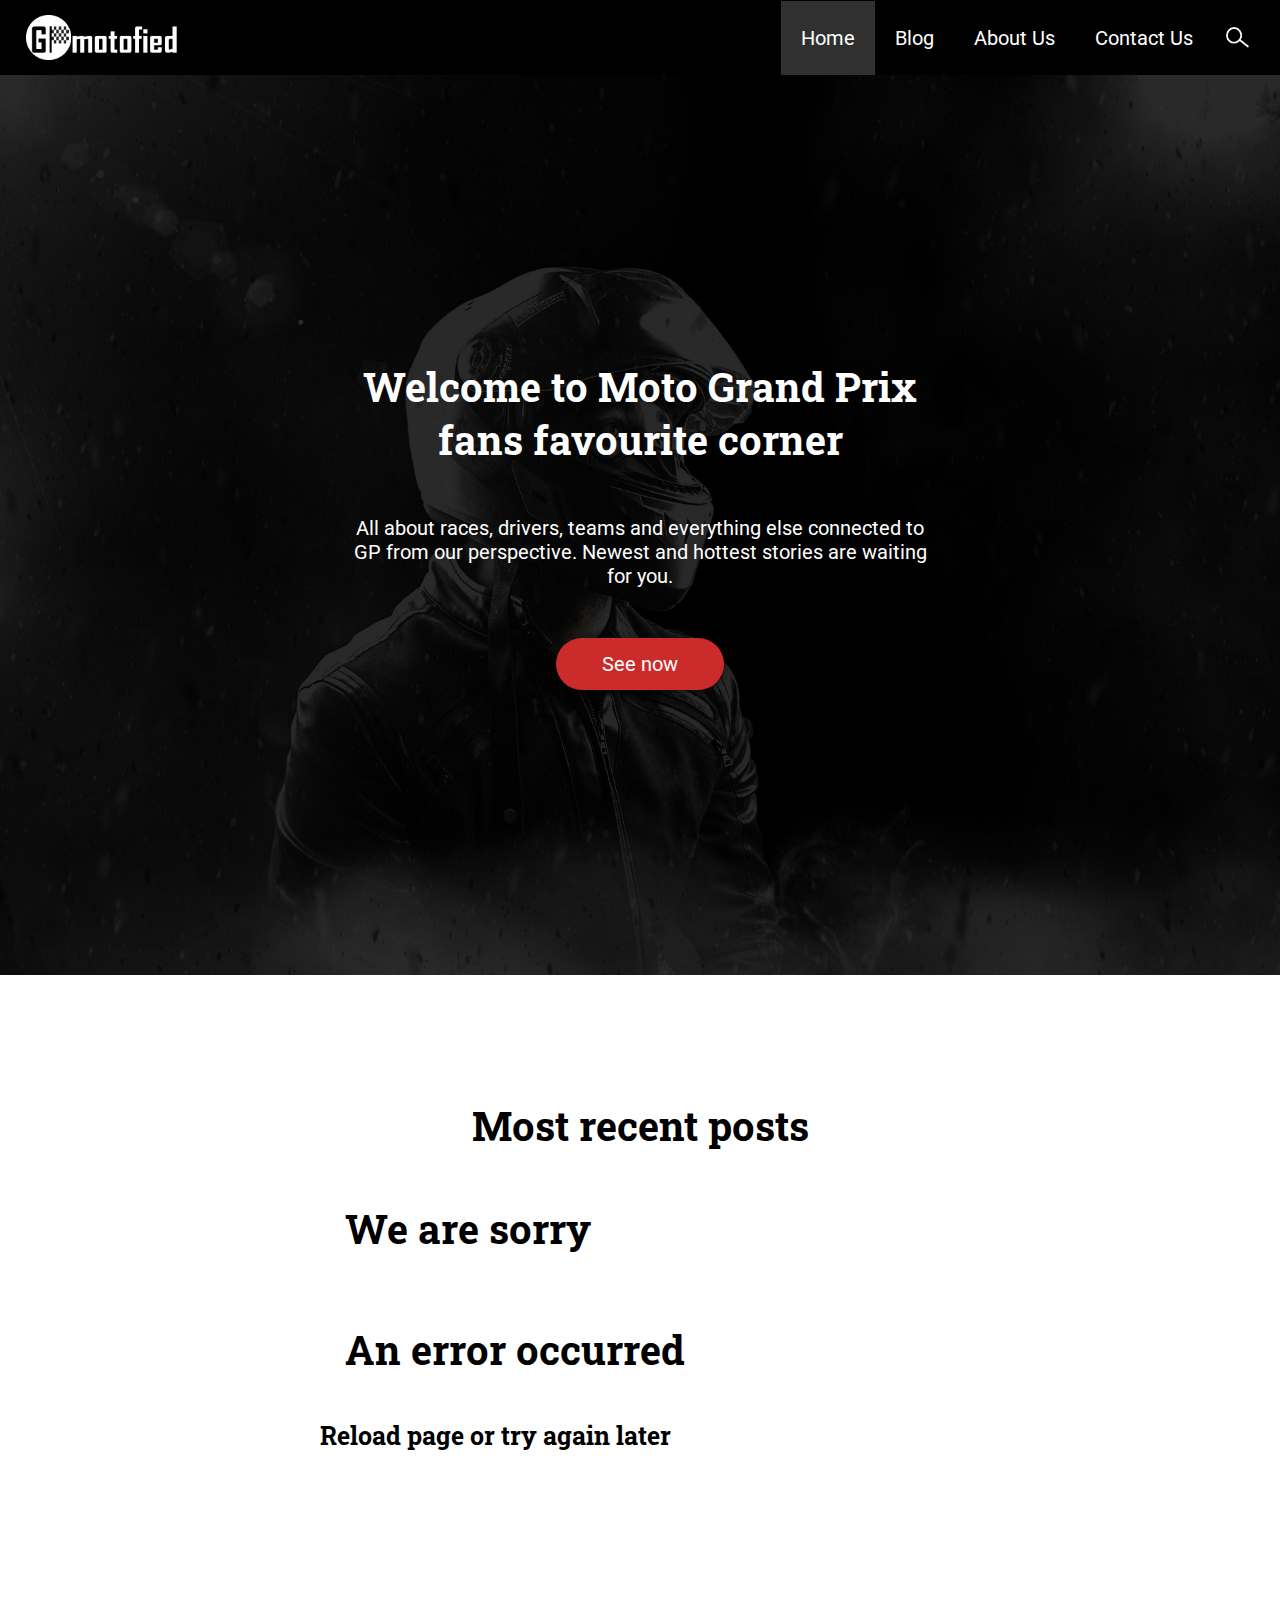
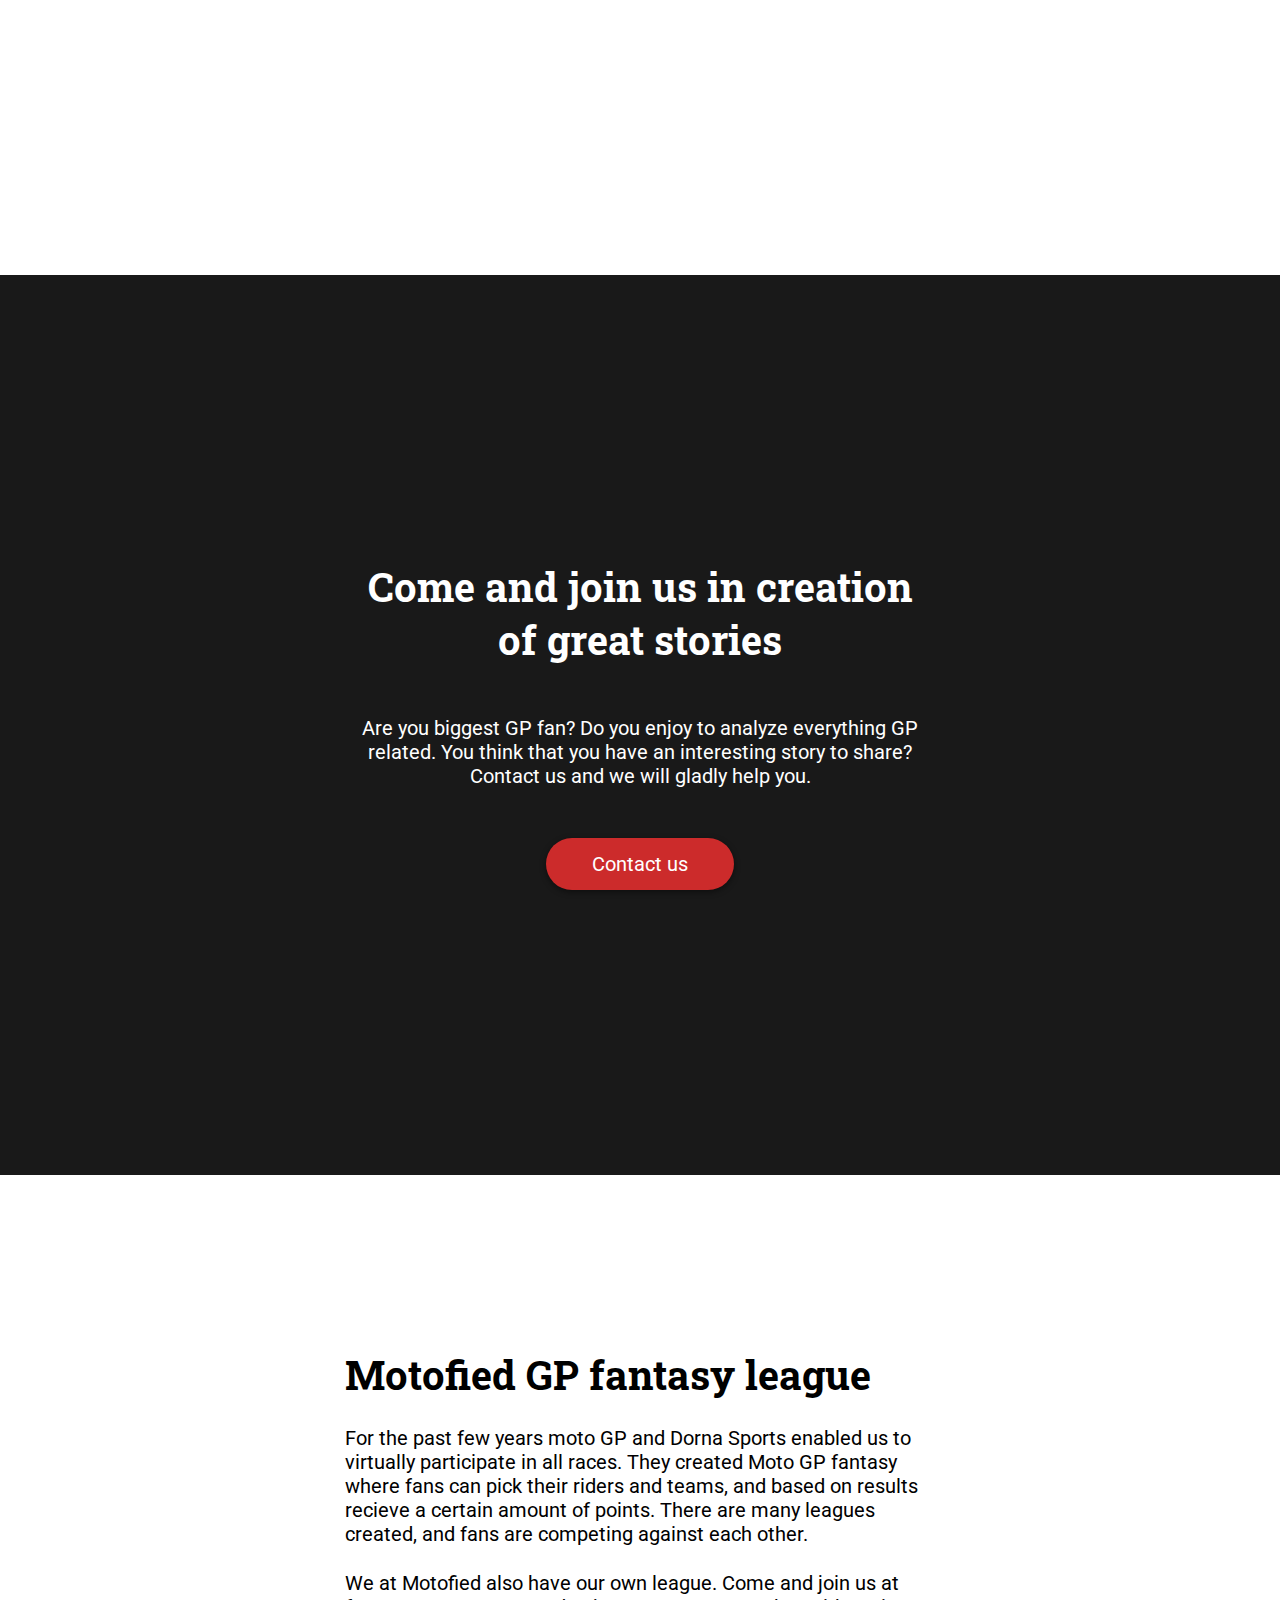
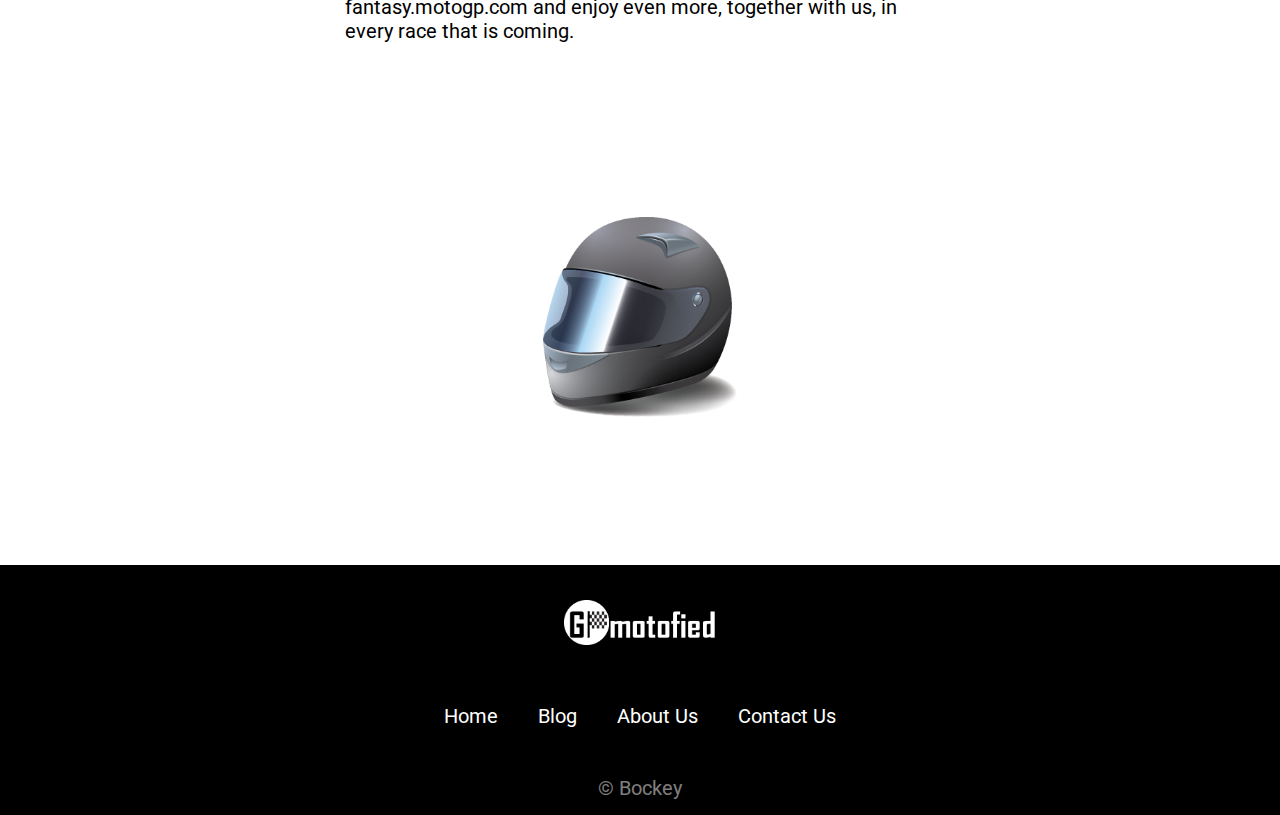
<file: index.html>
<html lang="en">
<head>
    <meta charset="UTF-8">
    <meta http-equiv="X-UA-Compatible" content="IE=edge">
    <meta name="description" content="Home page of GP Motofied. GP through fans eyes.">
    <meta name="viewport" content="width=device-width, initial-scale=1.0">
    <title>GP Motofied | Home Page</title>
    <link rel="icon" href="/images/tab-icon.png">
    <link rel="stylesheet" href="css/styles.css">
    <link rel="stylesheet" href="css/index.css">
    <link rel="stylesheet" href="css/blog-preview-cards.css">
    <!-- font import -->
    <link rel="preconnect" href="https://fonts.gstatic.com">
    <link href="https://fonts.googleapis.com/css2?family=Roboto&family=Roboto+Slab:wght@400;700&display=swap" rel="stylesheet">
</head>
<body>
    <header>
        <div class="logo"><a href="/index.html"><img src="/images/logo-gp.png" alt="logo"></a></div>
        <div class="header-content">
            <nav>
                <ul>
                    <li><a class="current" href="/index.html">Home</a></li>
                    <li><a href="/blog-list.html">Blog</a></li>
                    <li><a href="/about-us.html">About Us</a></li>
                    <li><a href="/contact-us.html">Contact Us</a></li>
                </ul>
            </nav>
            <div class="search-box">
                <input class="search-input visibility" type="text">
                <button class="search-button-active visibility"><img class="search-button-active-icon" src="/images/close icon.png" alt="close icon"></button>
                <button class="search-button"><img class="search-button-icon ios-strech-fix" src="/images/search-icon.png" alt="search icon"></button>
            </div>
            <div class="menu"><img class="menu-button" src="/images/menu-icon.png" alt="menu icon"><p>Menu</p></div>
            <img src="/images/close icon.png" class="close-menu visibility" alt="x close icon">
        </div>
    </header>
    <main>
        <!-- This is main content of the page -->
        <div class="search-results-container"></div>
        <div class="first-section-background"></div>
        <div class="content-container">
            <section class="landing-section">
                <h1>Welcome to Moto Grand Prix fans favourite corner</h1>
                <p class="big-paragraph">
                   All about races, drivers, teams and 
                   everything else connected to GP from our 
                   perspective. Newest and hottest stories are
                   waiting for you.
                </p>
                <a class="oval-button" href="blog-list.html">See now</a>
            </section>
            <!-- Here comes imported content from WordPress in slides 1-3 -->
            <div class="imported-content">
                <h2>Most recent posts</h2>
                <div class="carousel">
                    <div class="carousel-content">
                        <input class="carousel-open" type="radio" id="carousel-1" name="carousel" aria-hidden="true" hidden="" checked="checked">
                        <div class="carousel-slide slide1">
                            <div class="loader"></div>
                        </div>
                        <input class="carousel-open" type="radio" id="carousel-2" name="carousel" aria-hidden="true" hidden="">
                        <div class="carousel-slide slide2">
                            <div class="loader"></div>
                        </div>
                        <input class="carousel-open" type="radio" id="carousel-3" name="carousel" aria-hidden="true" hidden="">
                        <div class="carousel-slide slide3">
                            <div class="loader"></div>
                        </div>
                        <label for="carousel-3" class="carousel-control prev control-1"><img class="carousel-button-left" src="/images/arrow.png" alt="previous button"></label>
                        <label for="carousel-2" class="carousel-control next control-1"><img class="carousel-button-right" src="/images/arrow.png" alt="next button"></label>
                        <label for="carousel-1" class="carousel-control prev control-2"><img class="carousel-button-left" src="/images/arrow.png" alt="previous button"></label>
                        <label for="carousel-3" class="carousel-control next control-2"><img class="carousel-button-right" src="/images/arrow.png" alt="next button"></label>
                        <label for="carousel-2" class="carousel-control prev control-3"><img class="carousel-button-left" src="/images/arrow.png" alt="previous button"></label>
                        <label for="carousel-1" class="carousel-control next control-3"><img class="carousel-button-right" src="/images/arrow.png" alt="next button"></label>
                        <ul class="carousel-number-indicators">
                            <li>1 / 3</li>
                            <li>2 / 3</li>
                            <li>3 / 3</li>
                        </ul>
                        <ol class="carousel-indicators">
                            <li>
                                <label for="carousel-1" class="carousel-bullet">•</label>
                            </li>
                            <li>
                                <label for="carousel-2" class="carousel-bullet">•</label>
                            </li>
                            <li>
                                <label for="carousel-3" class="carousel-bullet">•</label>
                            </li>
                        </ol>
                    </div>
                </div>
            </div>
            <section class="attention-section">
                <h2>Come and join us in creation of great stories</h2>
                <p class="big-paragraph">
                    Are you biggest GP fan? Do you enjoy to analyze 
                    everything GP related. 
                    You think that you have an interesting story to share?
                    Contact us and we will gladly help
                    you.  
                </p>
                <a class="oval-button" href="contact-us.html">Contact us</a>
            </section>
            <section class="white-section">
                <div>
                    <h2>Motofied GP fantasy league</h2>
                    <p class="big-paragraph">
                        For the past few years moto GP and Dorna Sports enabled
                        us to virtually participate in all races. They created Moto GP 
                        fantasy where fans can pick their riders and teams, and based
                        on results recieve a certain amount of points. There are
                        many leagues created, and fans are competing against each other.
                    </p>
                    <p class="big-paragraph">We at Motofied also have our own league. Come and join us
                        at fantasy.motogp.com and enjoy even more, together with us,
                        in every race that is coming.  
                    </p>
                </div>
                <img src="images/helmet.png" alt="Motorcycle helmet illustration.">
            </section>
        </div>    
    </main>
    <footer>
        <div class="logo"><a href="/index.html"><img src="/images/logo-gp.png" alt="logo"></a></div>
        <ul>
            <div>
                <li><a href="/index.html">Home</a></li>
                <li><a href="/blog-list.html">Blog</a></li>
            </div>
            <div>
                <li><a href="/about-us.html">About Us</a></li>
                <li><a href="/contact-us.html">Contact Us</a></li>
            </div>
        </ul>
        <p>&copy Bockey</p>
    </footer>
    <script src="/js/carousel-content.js"></script>
    <script src="/js/search.js"></script>
    <script src="/js/hamburger-menu.js"></script>
</body>
</html>
</file>
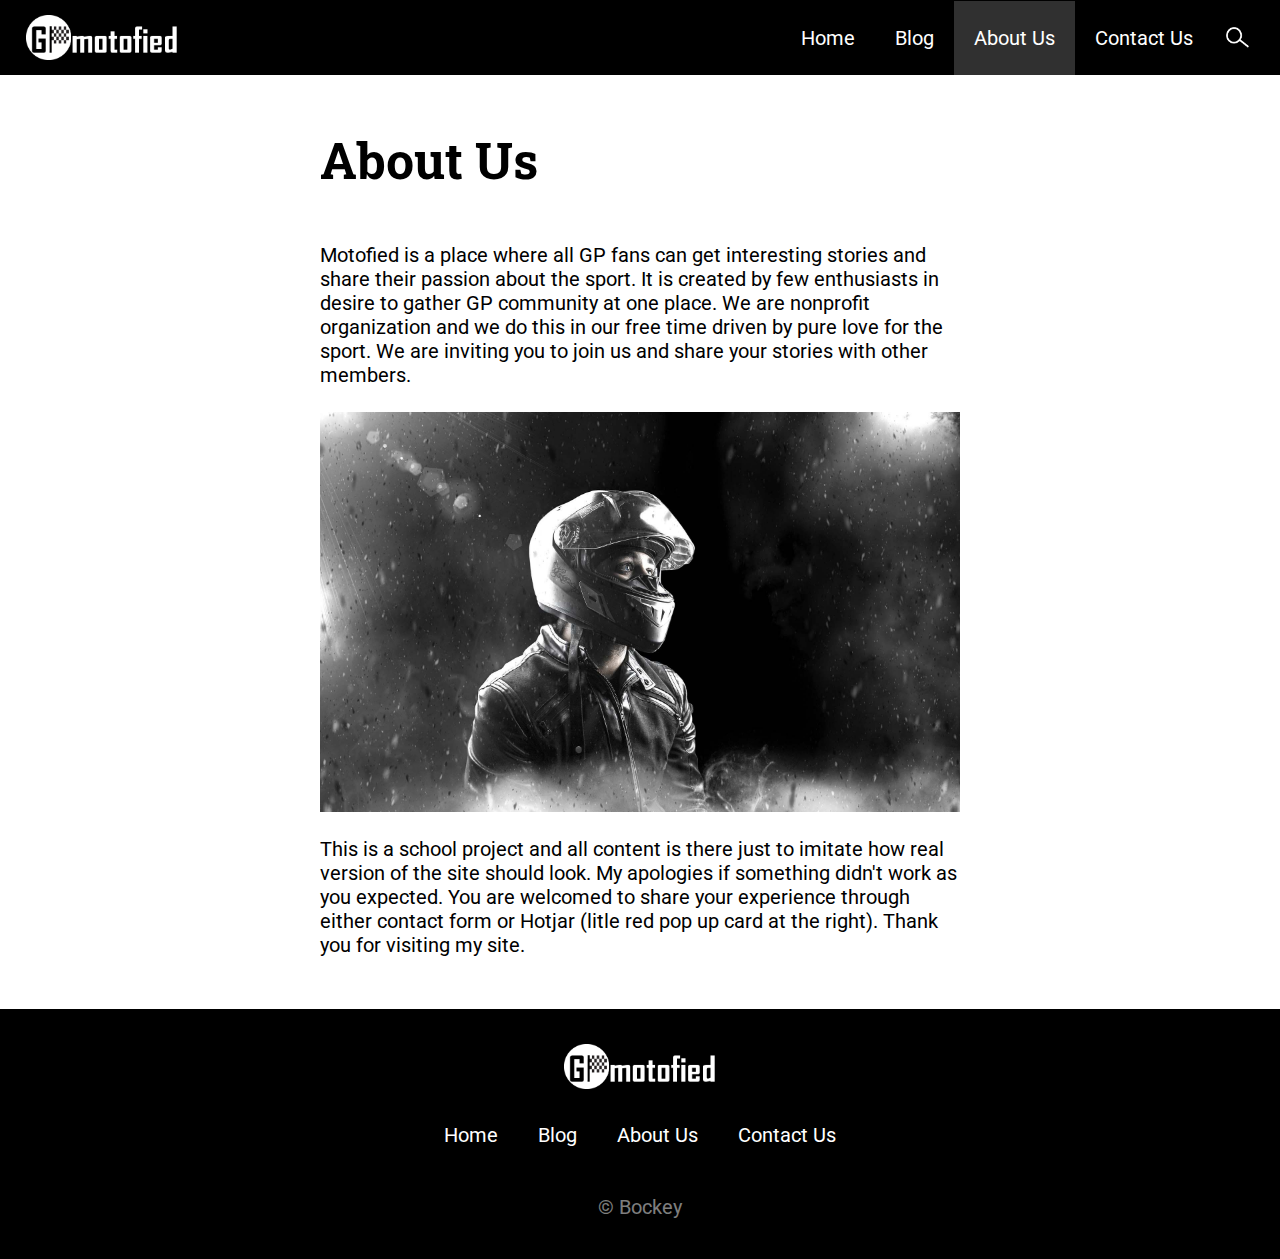
<file: about-us.html>
<html lang="en">
<head>
    <meta charset="UTF-8">
    <meta http-equiv="X-UA-Compatible" content="IE=edge">
    <meta name="description" content="GP Motofied about us page.">
    <meta name="viewport" content="width=device-width, initial-scale=1.0">
    <title>GP Motofied | About Us</title>
    <link rel="icon" href="/images/tab-icon.png">
    <link rel="stylesheet" href="css/styles.css">
    <link rel="stylesheet" href="css/about-us.css">
    <!-- font import -->
    <link rel="preconnect" href="https://fonts.gstatic.com">
    <link href="https://fonts.googleapis.com/css2?family=Roboto&family=Roboto+Slab:wght@400;700&display=swap" rel="stylesheet">
</head>
<body>
    <header>
        <div class="logo"><a href="/index.html"><img src="/images/logo-gp.png" alt="logo"></a></div>
        <div class="header-content">
            <nav>
                <ul>
                    <li><a href="/index.html">Home</a></li>
                    <li><a href="/blog-list.html">Blog</a></li>
                    <li><a class="current" href="/about-us.html">About Us</a></li>
                    <li><a href="/contact-us.html">Contact Us</a></li>
                </ul>
            </nav>
            <div class="search-box">
                <input class="search-input visibility" type="text">
                <button class="search-button-active visibility"><img class="search-button-active-icon" src="/images/close icon.png" alt="close icon"></button>
                <button class="search-button"><img class="search-button-icon ios-strech-fix" src="/images/search-icon.png" alt="search icon"></button>
            </div>
            <div class="menu"><img class="menu-button" src="/images/menu-icon.png" alt="menu icon"><p>Menu</p></div>
            <img src="/images/close icon.png" class="close-menu visibility" alt="x close icon">
        </div>
    </header>
    <main>
        <div class="search-results-container"></div>
        <div class="content-container">
            <h1>About Us</h1>
            <p>
                Motofied is a place where all GP fans can get interesting 
                stories and share their passion about the sport. It is created
                 by few enthusiasts in desire to gather GP community at one place.
                 We are nonprofit organization and we do this in our free time
                 driven by pure love for the sport. We are inviting you to join us
                 and share your stories with other members. 
            </p>
            <img class="motofied-image" src="images/landing-background.jpg" alt="Biker image. Black and white.">
            <p>
               This is a school project and all content is there just to imitate how
               real version of the site should look. My apologies if something didn't 
               work as you expected. You are welcomed to share your experience through
               either contact form or Hotjar (litle red pop up card at the right). Thank you
               for visiting my site. 
            </p>
        </div>
    </main>
    <footer>
        <div class="logo"><a href="/index.html"><img src="/images/logo-gp.png" alt="logo"></a></div>
        <ul>
            <div>
                <li><a href="/index.html">Home</a></li>
                <li><a href="/blog-list.html">Blog</a></li>
            </div>
            <div>
                <li><a href="/about-us.html">About Us</a></li>
                <li><a href="/contact-us.html">Contact Us</a></li>
            </div>
        </ul>
        <p>&copy Bockey</p>
    </footer>
    <script src="/js/search.js"></script>
    <script src="/js/hamburger-menu.js"></script>
</body>
</html>
</file>
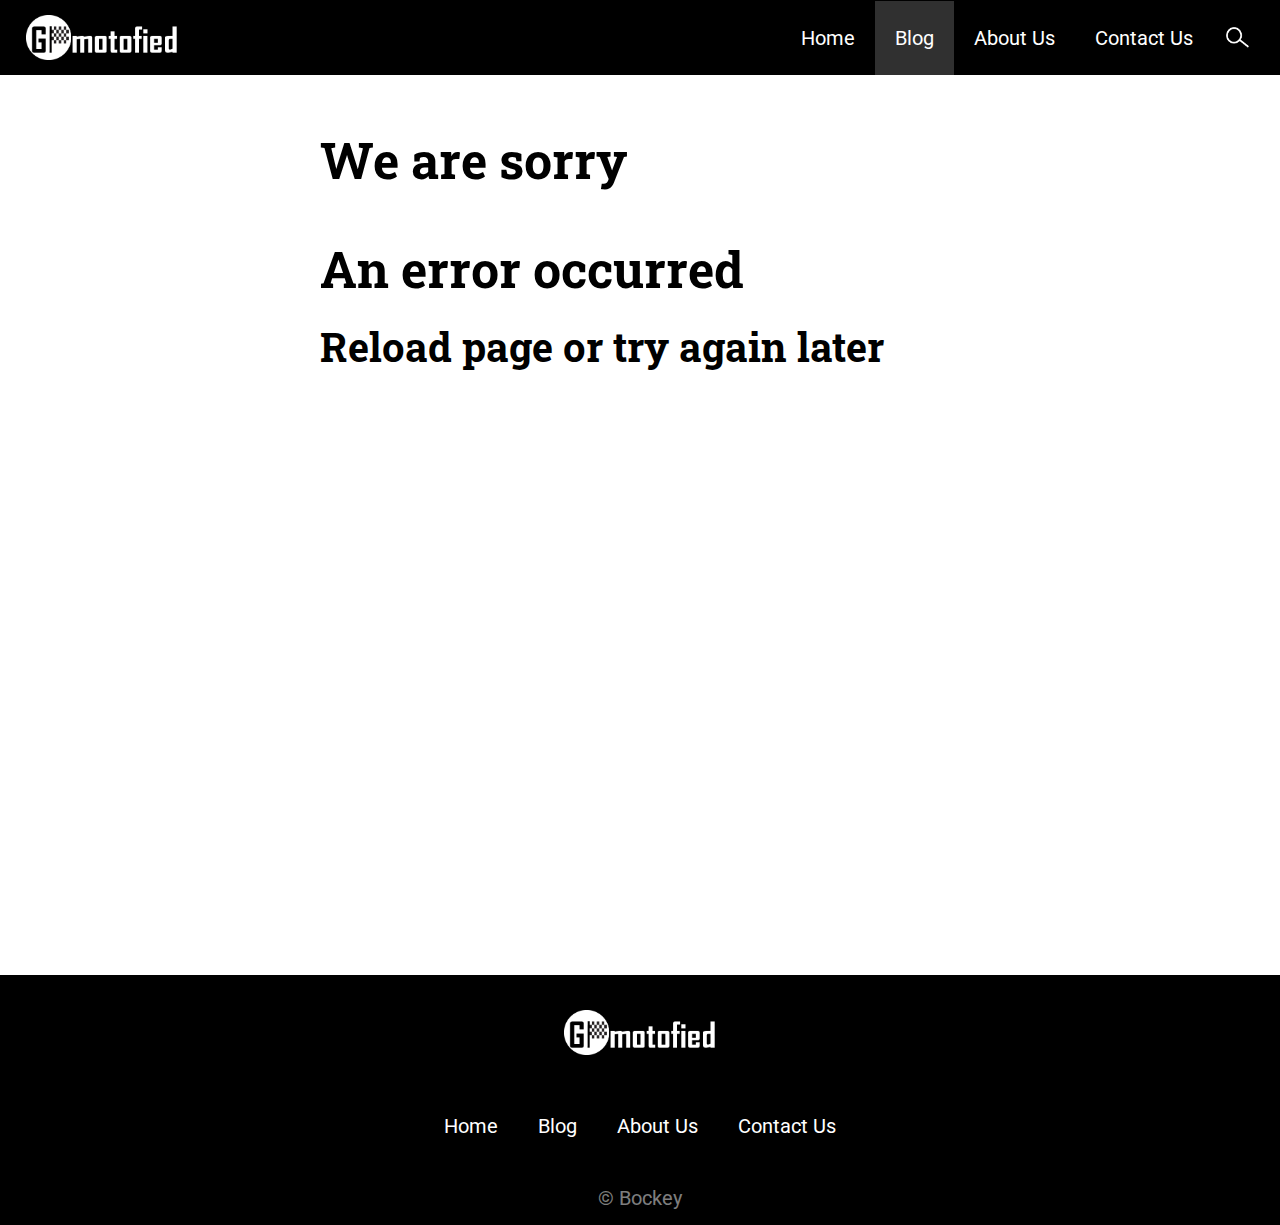
<file: blog-list.html>
<html lang="en">
<head>
    <meta charset="UTF-8">
    <meta http-equiv="X-UA-Compatible" content="IE=edge">
    <meta name="description" content="GP Motofied blog list.">
    <meta name="viewport" content="width=device-width, initial-scale=1.0">
    <title>GP Motofied | Blog</title>
    <link rel="icon" href="/images/tab-icon.png">
    <link rel="stylesheet" href="css/styles.css">
    <link rel="stylesheet" href="css/blog-preview-cards.css">
    <link rel="stylesheet" href="css/blog-list.css">
    <!-- font import -->
    <link rel="preconnect" href="https://fonts.gstatic.com">
    <link href="https://fonts.googleapis.com/css2?family=Roboto&family=Roboto+Slab:wght@400;700&display=swap" rel="stylesheet">
</head>
<body>
    <header>
        <div class="logo"><a href="/index.html"><img src="/images/logo-gp.png" alt="logo"></a></div>
        <div class="header-content">
            <nav>
                <ul>
                    <li><a href="/index.html">Home</a></li>
                    <li><a class="current" href="/blog-list.html">Blog</a></li>
                    <li><a href="/about-us.html">About Us</a></li>
                    <li><a href="/contact-us.html">Contact Us</a></li>
                </ul>
            </nav>
            <div class="search-box">
                <input class="search-input visibility" type="text">
                <button class="search-button-active visibility"><img class="search-button-active-icon" src="/images/close icon.png" alt="close icon"></button>
                <button class="search-button"><img class="search-button-icon ios-strech-fix" src="/images/search-icon.png" alt="search icon"></button>
            </div>
            <div class="menu"><img class="menu-button" src="/images/menu-icon.png" alt="menu icon"><p>Menu</p></div>
            <img src="/images/close icon.png" class="close-menu visibility" alt="x close icon">
        </div>
    </header>
    <main>
        <div class="search-results-container"></div>
        <div class="content-container">
            <h1>Blog posts</h1>
            <div class="imported-content">
                <div class="loader"></div>
            </div>
            <button class="white-button rectangular-button">More</button>
        </div>
    </main>
    <footer>
        <div class="logo"><a href="/index.html"><img src="/images/logo-gp.png" alt="logo"></a></div>
        <ul>
            <div>
                <li><a href="/index.html">Home</a></li>
                <li><a href="/blog-list.html">Blog</a></li>
            </div>
            <div>
                <li><a href="/about-us.html">About Us</a></li>
                <li><a href="/contact-us.html">Contact Us</a></li>
            </div>
        </ul>
        <p>&copy Bockey</p>
    </footer>
    <script src="/js/blog-list-content.js"></script>
    <script src="/js/search.js"></script>
    <script src="/js/hamburger-menu.js"></script>
</body>
</html>
</file>
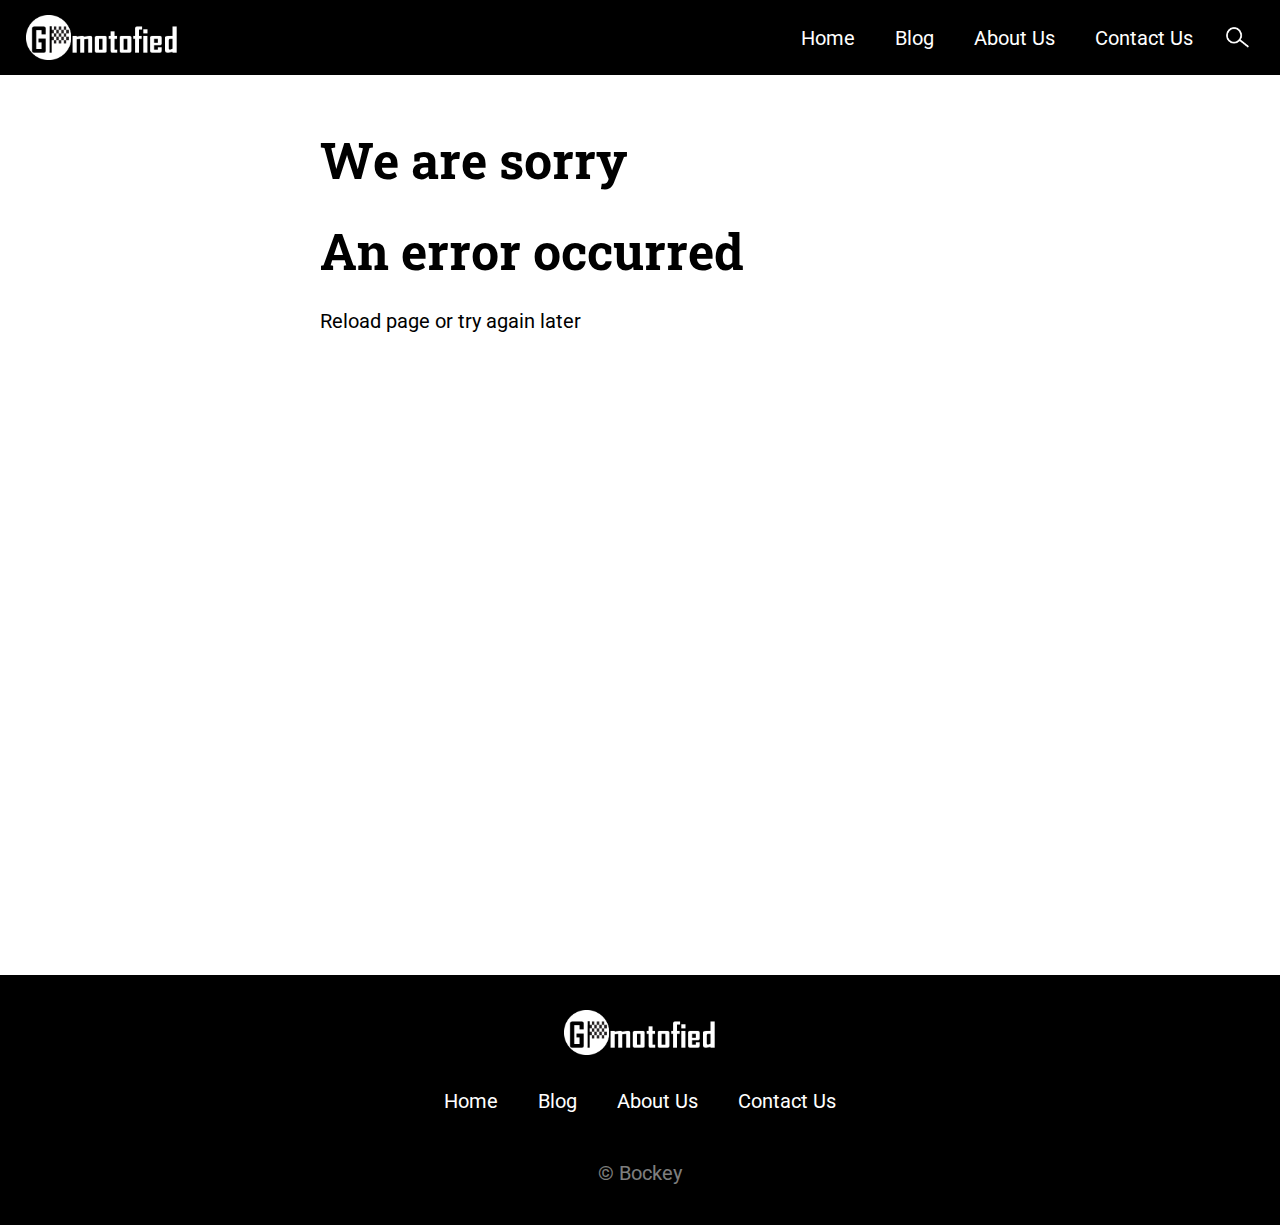
<file: blog.html>
<html lang="en">
<head>
    <meta charset="UTF-8">
    <meta http-equiv="X-UA-Compatible" content="IE=edge">
    <meta name="description" content="GP Motofied blog page">
    <meta name="viewport" content="width=device-width, initial-scale=1.0">
    <title>GP Motofied | Blog title</title>
    <link rel="icon" href="/images/tab-icon.png">
    <link rel="stylesheet" href="css/styles.css">
    <link rel="stylesheet" href="css/blog.css">
    <!-- font import -->
    <link rel="preconnect" href="https://fonts.gstatic.com">
    <link href="https://fonts.googleapis.com/css2?family=Roboto&family=Roboto+Slab:wght@400;700&display=swap" rel="stylesheet">
</head>
<body>
    <header>
        <div class="logo"><a href="/index.html"><img src="/images/logo-gp.png" alt="logo"></a></div>
        <div class="header-content">
            <nav>
                <ul>
                    <li><a href="/index.html">Home</a></li>
                    <li><a href="/blog-list.html">Blog</a></li>
                    <li><a href="/about-us.html">About Us</a></li>
                    <li><a href="/contact-us.html">Contact Us</a></li>
                </ul>
            </nav>
            <div class="search-box">
                <input class="search-input visibility" type="text">
                <button class="search-button-active visibility"><img class="search-button-active-icon" src="/images/close icon.png" alt="close icon"></button>
                <button class="search-button"><img class="search-button-icon ios-strech-fix" src="/images/search-icon.png" alt="search icon"></button>
            </div>
            <div class="menu"><img class="menu-button" src="/images/menu-icon.png" alt="menu icon"><p>Menu</p></div>
            <img src="/images/close icon.png" class="close-menu visibility" alt="x close icon">
        </div>
    </header>
    <main>
        <div class="search-results-container"></div>
        <div class="modal"></div>
        <div class="modal-img"></div>
        <div class="modal-close">X</div>
        <div class="content-container">
            <div class="imported-content">
                <div class="loader"></div>
            </div>
            
            <form action="" method="POST" target="hidden_iframe">
                <h3>Leave a comment</h3>
                <textarea name="content" id="comment" cols="30" rows="10" placeholder="Your comment" aria-label="Your message" title="Your message"></textarea>
                <p class="error-message commentError visibility">*Your message is too short (min 5 characters)</p>
                <input name="author_name" id="name" type="text" placeholder="Your name" aria-label="Name" title="Name">
                <p class="error-message authorError visibility">*Your name is too short (min 3 characters)</p>
                <input name="author_email" id="email" type="email" placeholder="Your email" aria-label="Email" title="Email">
                <p class="error-message emailError visibility">*Please provide a properly formatted email address</p>
                <button type="submit" class="rectangular-button">Post</button>
                <p class="formSuccess visibility">Your comment needs to be approved.</p>
                <iframe name="hidden_iframe" class="visibility" frameborder="0"></iframe>
            </form>
            <div class="posted-messages"></div>
        </div>
    </main>
    <footer>
        <div class="logo"><a href="/index.html"><img src="/images/logo-gp.png" alt="logo"></a></div>
        <ul>
            <div>
                <li><a href="/index.html">Home</a></li>
                <li><a href="/blog-list.html">Blog</a></li>
            </div>
            <div>
                <li><a href="/about-us.html">About Us</a></li>
                <li><a href="/contact-us.html">Contact Us</a></li>
            </div>
        </ul>
        <p>&copy Bockey</p>
    </footer>
    <script src="/js/specific-blog-content.js"></script>
    <script src="/js/image-expand.js"></script>
    <script src="/js/search.js"></script>
    <script src="/js/hamburger-menu.js"></script>
    <script src="/js/comments.js"></script>
</body>
</html>
</file>
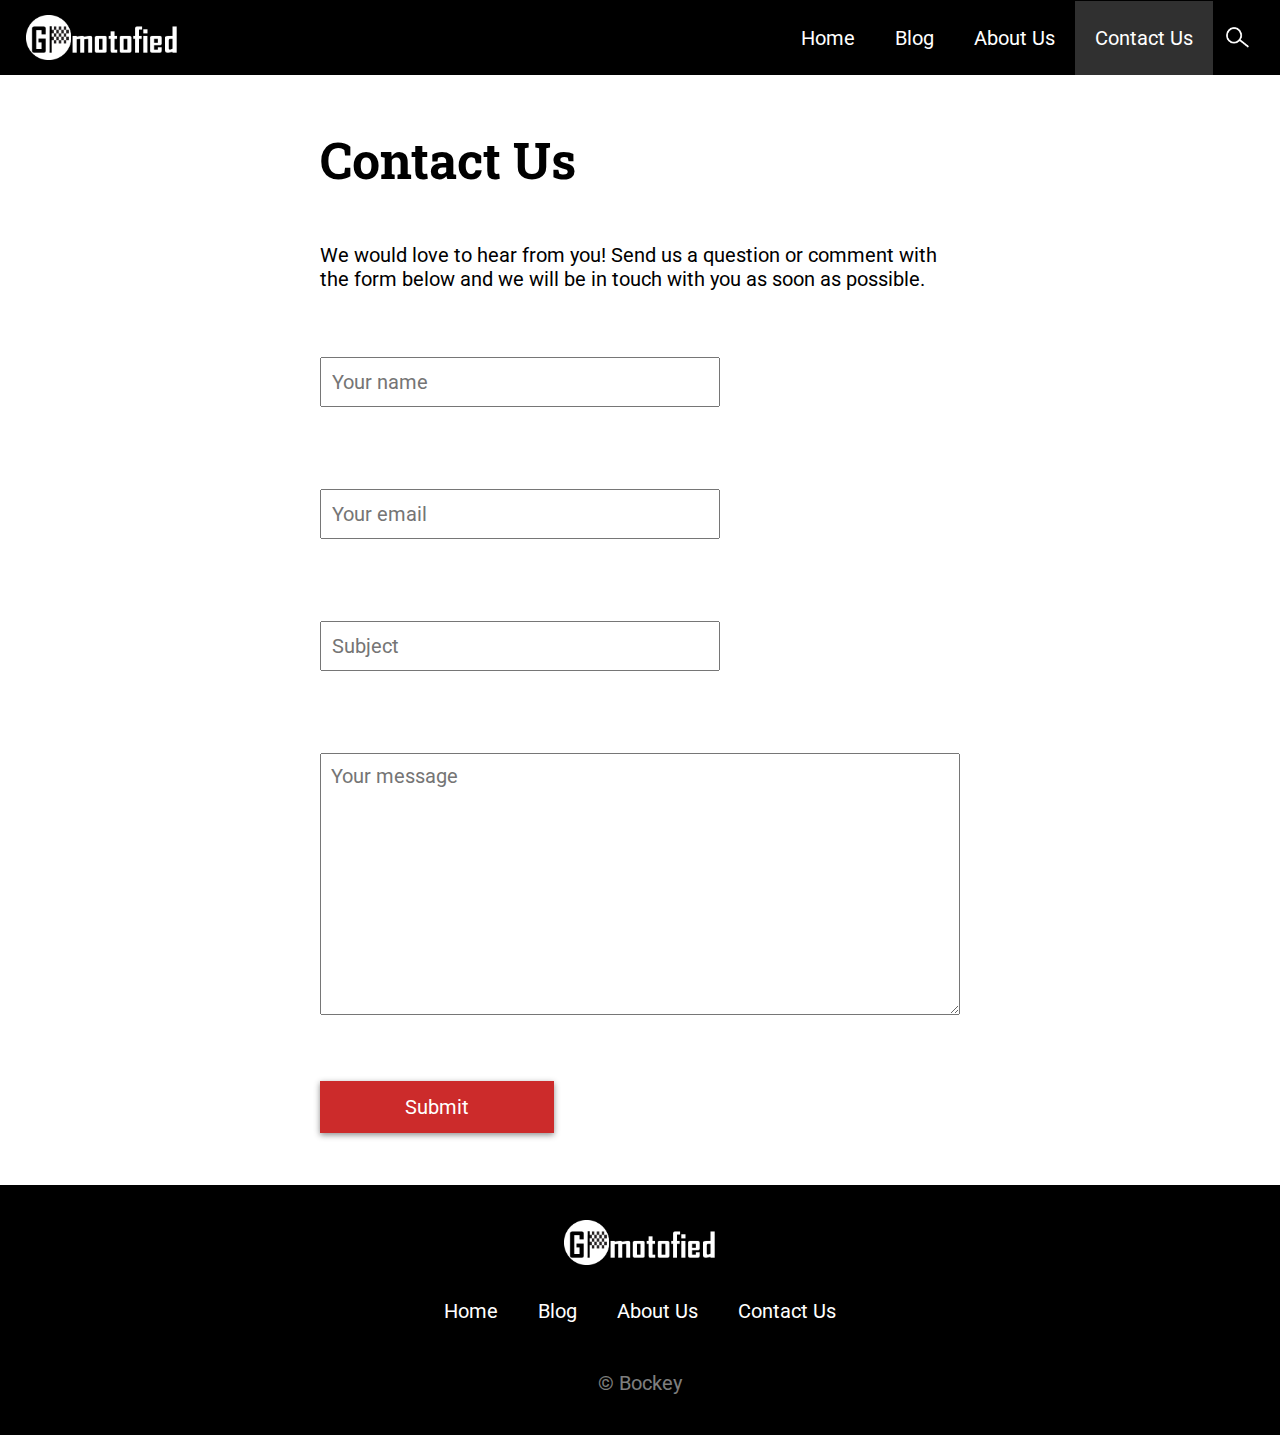
<file: contact-us.html>
<html lang="en">
<head>
    <meta charset="UTF-8">
    <meta http-equiv="X-UA-Compatible" content="IE=edge">
    <meta name="description" content="GP Motofied contact page.">
    <meta name="viewport" content="width=device-width, initial-scale=1.0">
    <title>GP Motofied | Contact Us</title>
    <link rel="icon" href="/images/tab-icon.png">
    <link rel="stylesheet" href="css/styles.css">
    <link rel="stylesheet" href="/css/contact-us.css">
    <!-- font import -->
    <link rel="preconnect" href="https://fonts.gstatic.com">
    <link href="https://fonts.googleapis.com/css2?family=Roboto&family=Roboto+Slab:wght@400;700&display=swap" rel="stylesheet">
</head>
<body>
    <header>
        <div class="logo"><a href="/index.html"><img src="/images/logo-gp.png" alt="logo"></a></div>
        <div class="header-content">
            <nav>
                <ul>
                    <li><a href="/index.html">Home</a></li>
                    <li><a href="/blog-list.html">Blog</a></li>
                    <li><a href="/about-us.html">About Us</a></li>
                    <li><a class="current" href="/contact-us.html">Contact Us</a></li>
                </ul>
            </nav>
            <div class="search-box">
                <input class="search-input visibility" type="text">
                <button class="search-button-active visibility"><img class="search-button-active-icon" src="/images/close icon.png" alt="close icon"></button>
                <button class="search-button"><img class="search-button-icon ios-strech-fix" src="/images/search-icon.png" alt="search icon"></button>
            </div>
            <div class="menu"><img class="menu-button" src="/images/menu-icon.png" alt="menu icon"><p>Menu</p></div>
            <img src="/images/close icon.png" class="close-menu visibility" alt="x close icon">
        </div>
    </header>
    <main>
        <div class="search-results-container"></div>
        <div class="content-container">
            <h1>Contact Us</h1>
            <p>
                We would love to hear from you! Send us a question or comment with the form
                below and we will be in touch with you as soon as possible. 
            </p>
            <form action="https://motofiedgp.bockey.one/wp-json/contact-form-7/v1/contact-forms/170/feedback" target="hidden_iframe" method="POST">
                <div class="name-container">
                    <input name="username" id="username" type="text" placeholder="Your name" aria-label="Username" title="Username">
                    <p class="error-message visibility username-error">*Your name is too short (min 5 characters)</p>
                </div>
                <div class="email-container">
                    <input name="email" id="email" type="text" placeholder="Your email" aria-label="Email" title="Email">
                    <p class="error-message visibility email-error">*Please provide valid email address</p>
                </div>
                <div class="subject-container">
                    <input name="subject" id="subject" type="text" placeholder="Subject" aria-label="Subject" title="Subject">
                    <p class="error-message visibility subject-error">*Subject is too short (min 15 characters)</p>
                </div>
                <div class="textarea-container">
                    <textarea name="message" id="comment" cols="30" rows="10" placeholder="Your message" aria-label="Message" title="Message"></textarea>
                    <p class="error-message visibility comment-error">*Your message is too short (min 25 char)</p>
                </div>
                <button class="rectangular-button" id="submit">Submit</button>
                <p class="success-message visibility form-success">Your message is sent. We'll get back to you soon.</p>
                <iframe name="hidden_iframe" class="visibility" frameborder="0"></iframe>
            </form>
        </div>
    </main>
    <footer>
        <div class="logo"><a href="/index.html"><img src="/images/logo-gp.png" alt="logo"></a></div>
        <ul>
            <div>
                <li><a href="/index.html">Home</a></li>
                <li><a href="/blog-list.html">Blog</a></li>
            </div>
            <div>
                <li><a href="/about-us.html">About Us</a></li>
                <li><a href="/contact-us.html">Contact Us</a></li>
            </div>
        </ul>
        <p>&copy Bockey</p>
    </footer>
    <script src="/js/search.js"></script>
    <script src="/js/hamburger-menu.js"></script>
    <script src="/js/contact-us.js"></script>
</body>
</html>
</file>
<file: css/styles.css>
* {
  margin: 0;
  padding: 0;
  box-sizing: border-box;
}
.visibility {
  display: none;
}
.current {
  background-color: rgb(48, 48, 48);
}
/*Typography*/

h1,
h2 {
  font-size: 50px;
  font-family: "Roboto Slab", serif;
}
h3 {
  font-size: 40px;
  font-family: "Roboto Slab", serif;
}
p,
li,
input,
textarea,
button {
  font-size: 20px;
  font-family: "Roboto", sans-serif;
}
ul {
  list-style: none;
}
a {
  text-decoration: none;
  color: #fff;
  font-family: "Roboto", sans-serif;
}
/*Layout*/

header,
main {
  padding: 0 25%;
  display: flex;
}
main {
  min-height: 100vh;
  position: relative;
}
/*Header*/

header {
  background-color: #000;
  color: #fff;
  justify-content: space-between;
  align-items: center;
  height: 75px;
}
.header-content {
  display: flex;
}
.logo img {
  width: 152px;
}
.search-button {
  background: #000;
  border: none;
  box-shadow: none;
}
.search-button-icon {
  height: 75px;
  padding: 27px 5px 27px 10px;
  cursor: pointer;
}
.search-button-active {
  position: absolute;
  border: none;
  background: none;
  right: 0px;
  box-shadow: none;
}
.search-button-active-icon {
  height: 75px;
  padding: 27px 20px 27px 5px;
  cursor: pointer;
}
nav {
  min-width: 435px;
  display: flex;
  align-items: center;
}
nav ul {
  list-style: none;
  display: flex;
}

nav li a {
  padding: 25px 20px;
}
nav li a:hover,
.search-button:hover,
nav li a:focus,
.search-button:focus {
  background-color: rgb(48, 48, 48);
  outline: none;
}
.search-box {
  display: flex;
  align-items: center;
  position: relative;
}
.search-input {
  position: absolute;
  left: -415px;
  width: 420px;
  height: 40px;
  border: none;
  padding-left: 10px;
  padding-right: 50px;
}
.search-input:focus {
  outline: none;
}
.menu {
  display: none;
}

/*Footer*/

footer {
  background-color: #000;
  color: #fff;
  display: flex;
  flex-direction: column;
  align-items: center;
  justify-content: space-between;
  height: 250px;
  padding: 25px 0 15px 0;
}
footer ul {
  display: flex;
  justify-content: space-between;
  align-items: center;
  min-width: 415px;
}
footer div {
  display: flex;
}
footer div a {
  padding: 10px 20px;
}
footer p {
  color: rgba(255, 255, 255, 0.5);
}
/*Content of the pages globaly. Main content.*/

.content-container {
  display: flex;
  flex-direction: column;
  align-items: flex-start;
  padding: 3vh 0;
}
input {
  height: 2.5em;
  padding: 0 10px;
  width: 40%;
  min-width: 400px;
}
.rectangular-button {
  font-size: 20px;
  padding: 0.7em 2.3em;
  background-color: #cc2b2b;
  color: #fff;
  border: none;
  cursor: pointer;
  max-width: 234px;
}
.rectangular-button:hover,
.rectangular-button:focus {
  background-color: #000;
}
textarea {
  padding: 10px 10px;
  width: 100%;
  min-width: 600px;
}
button,
.rectangular-button,
.oval-button {
  box-shadow: 0 2px 6px rgba(0, 0, 0, 0.45);
}
.error-message {
  color: #cc2b2b;
  margin-top: 0;
  position: absolute;
  bottom: -1.4em;
}

/*search results*/
.search-results-container {
  position: absolute;
  top: 0;
  left: 0;
  width: 100%;
  height: 100%;
  background: rgba(0, 0, 0, 0.95);
  display: none;
  flex-direction: column;
  align-items: center;
  z-index: 11;
}
.search-results {
  width: 90%;
  text-align: center;
  margin: 20px 0;
  background: rgb(26, 25, 25);
  color: #fff;
  padding: 15px 5px;
}
/*Loader*/
.loader {
  width: 350px;
  height: 100px;
  border: 0.05em rgb(218, 121, 121) solid;
  border-radius: 0.1em;
  background: linear-gradient(
    -60deg,
    transparent 0%,
    transparent 50%,
    rgb(218, 121, 121) 50%,
    rgb(218, 121, 121) 75%,
    transparent 75%,
    transparent
  );
  background-size: 150px 250px;
  background-position: 0 0;
  animation: loader 0.8s infinite linear;
}
@keyframes loader {
  from {
    background-position: 0 0;
  }
  to {
    background-position: -150px 0;
  }
}

/*Media Querries********************************************************************/

@media (max-width: 2000px) {
  header {
    display: flex;
    padding: 0 2%;
  }
}
@media (max-width: 960px) {
  header,
  main {
    padding: 0 20px;
  }

  /*Content of the pages globaly. Main content.*/

  .content-container {
    padding: 3vh 1vh;
  }
  .rectangular-button {
    max-width: 181.4px;
  }
  input {
    width: 60%;
    min-width: 0;
  }
  textarea {
    min-width: 0;
  }
}

/*Ipad*/

@media (max-width: 768px) {
  /*Typography*/

  h1,
  h2 {
    font-size: 40px;
  }
  h3 {
    font-size: 25px;
  }
  p,
  li,
  input,
  a {
    font-size: 18px;
  }

  /*Header*/

  header,
  main {
    padding: 0 20px;
  }
  header nav {
    display: none;
    position: fixed;
    width: 100vw;
    height: 100vh;
    left: 0;
    top: 0;
    background: rgba(0, 0, 0, 0.95);
    z-index: 3;
    min-width: 0;
  }
  header nav ul {
    width: 100%;
    height: 100%;
    display: flex;
    flex-direction: column;
    align-items: center;
    justify-content: center;
  }
  header nav ul li {
    padding: 20px 10px;
    margin: 10px 0;
  }
  header nav ul li a {
    font-size: 40px;
    width: 100%;
    height: 100%;
  }
  .menu {
    display: flex;
    align-items: center;
    padding: 0 0 0 20px;
    justify-content: center;
    cursor: pointer;
  }

  .menu-button {
    height: 19px;
    padding-right: 5px;
  }
  .close-menu {
    z-index: 3;
    filter: invert(100%);
    width: auto;
    margin: 0px;
    padding: 10px;
    cursor: pointer;
    position: fixed;
    height: 40px;
    right: 30px;
  }
  .search-input {
    width: 50vw;
    left: -50vw;
    border-radius: 30px;
  }
  .search-button-icon {
    height: 20px;
    padding: 0;
    cursor: pointer;
  }
  .search-button-active-icon {
    padding: 27px 10px 27px 5px;
  }
  /*Footer*/
  footer {
    height: 350px;
    padding: 40px 0 30px 0;
  }
  footer ul {
    min-width: 150px;
  }
  footer div {
    flex-direction: column;
  }
  footer div + div {
    align-items: flex-end;
  }
  footer div a,
  footer div li {
    padding: 15px 0;
  }

  /*Content of the pages globaly. Main content.*/

  textarea,
  .rectangular-button {
    font-size: 18px;
  }
  .rectangular-button {
    max-width: 163.3px;
  }
  input {
    width: 100%;
  }
}
@media (max-width: 620px) {
  /*Typography*/

  h1,
  h2 {
    font-size: 25px;
  }
  h3 {
    font-size: 20px;
  }
  p,
  li,
  input,
  a {
    font-size: 16px;
  }
  textarea,
  .rectangular-button {
    font-size: 16px;
  }
}
@media (max-width: 500px) {
  /*Loader*/
  .loader {
    width: 250px;
    height: 75px;
    border: 0.05em rgb(218, 121, 121) solid;
    border-radius: 0.1em;
    background: linear-gradient(
      -60deg,
      transparent 0%,
      transparent 50%,
      rgb(218, 121, 121) 50%,
      rgb(218, 121, 121) 75%,
      transparent 75%,
      transparent
    );
    background-size: 150px 150px;
    background-position: 0 0;
    animation: loader 0.8s infinite linear;
  }
  @keyframes loader {
    from {
      background-position: 100px 0;
    }
    to {
      background-position: -200px 0px;
    }
  }
  .logo img {
    width: 120px;
  }
}
@media (max-width: 359px) {
  header {
    height: 150px;
    flex-direction: column;
  }
  .header-content {
    flex-direction: row-reverse;
    width: 100%;
    justify-content: space-between;
    padding: 30px 0;
  }
  .search-input {
    width: 70vw;
    left: -65vw;
    padding-right: 60px;
  }
}
@media only screen and (orientation: landscape) and (max-height: 440px) {
  header nav ul li a {
    font-size: 20px;
  }
  header nav ul li {
    padding: 15px 10px;
    margin: 5px 0;
  }
}
</file>
<file: css/index.css>
/*Global*/

.content-container {
  padding: 0 0vh;
}
.oval-button {
  background-color: #cc2b2b;
  font-size: 30px;
  padding: 0.7em 2.3em;
  border-radius: 30px;
}
.oval-button:hover,
.oval-button:focus {
  background-color: #fff;
  color: #000;
}
/*First section*/
main {
  padding: 0;
}
.first-section-background {
  background: url(/images/landing-background-dark.jpg) center;
  background-repeat: no-repeat;
  background-size: cover;
  position: absolute;
  left: 0;
  top: 0;
  width: 100%;
  height: 100vh;
  z-index: -1;
}
.landing-section {
  height: 100vh;
  display: flex;
  flex-direction: column;
  align-items: center;
  justify-content: center;
  color: #fff;
  text-align: center;
  padding: 0 25%;
}
h1,
h2,
.big-paragraph,
.oval-button {
  margin: 25px;
}
.big-paragraph {
  font-size: 30px;
}

/*Second section - Imported content*/

.imported-content {
  height: 100vh;
  min-height: 587px;
  width: 100%;
  display: flex;
  flex-direction: column;
  align-items: center;
  justify-content: center;
  padding: 0 25%;
}

/*Carousel*/

.carousel {
  height: 600px;
  width: 100%;
  position: relative;
  overflow: hidden;
}
.carousel-content {
  display: flex;
  width: 100%;
  height: 90%;
  position: relative;
}
.carousel-slide {
  position: absolute;
  width: 100%;
  height: 90%;
  display: none;
  align-items: center;
  justify-content: space-evenly;

  /*added for functionality*/
  opacity: 0;
  -webkit-transition: opacity 0.6s ease-out;
  transition: opacity 0.6s ease-out;
}

/*This is code for moving slides*/

.carousel-open:checked + .carousel-slide {
  position: static;
  opacity: 100;
  display: flex;
}
.carousel-control {
  border-radius: 50%;
  cursor: pointer;
  display: none;
  position: absolute;
  top: 45%;
  -webkit-transform: translate(0, -50%);
  cursor: pointer;
  -ms-transform: translate(0, -50%);
  transform: translate(0, -50%);
  z-index: 10;
}
.carousel-control.prev {
  left: 0;
}

.carousel-control.next {
  right: 0;
}

#carousel-1:checked ~ .control-1,
#carousel-2:checked ~ .control-2,
#carousel-3:checked ~ .control-3 {
  display: block;
}

.carousel-indicators {
  list-style: none;
  margin: 0;
  padding: 0;
  position: absolute;
  bottom: 0;
  left: 0;
  right: 0;
  text-align: center;
  z-index: 10;
}

.carousel-indicators li {
  display: inline-block;
  margin: 0 5px;
}

.carousel-bullet {
  color: #aaaaaa;
  cursor: pointer;
  display: block;
  font-size: 6vh;
}

.carousel-bullet:hover {
  color: gray;
}

#carousel-1:checked
  ~ .control-1
  ~ .carousel-indicators
  li:nth-child(1)
  .carousel-bullet,
#carousel-2:checked
  ~ .control-2
  ~ .carousel-indicators
  li:nth-child(2)
  .carousel-bullet,
#carousel-3:checked
  ~ .control-3
  ~ .carousel-indicators
  li:nth-child(3)
  .carousel-bullet {
  color: #cc2b2b;
}
.carousel-number-indicators li:nth-child(1),
.carousel-number-indicators li:nth-child(2),
.carousel-number-indicators li:nth-child(3) {
  display: none;
  position: absolute;
  left: 50%;
  top: 87%;
  transform: translateX(-50%);
  font-size: 20px;
}
.carousel-button-right {
  transform: rotate(180deg);
}

/*Third section - 2nd black section*/

.attention-section {
  height: 100vh;
  padding: 0 25%;
  color: #fff;
  display: flex;
  flex-direction: column;
  align-items: center;
  justify-content: center;
  text-align: center;
  background-color: rgba(0, 0, 0, 0.9);
}

/*Fourth section - white section with helmet*/

.white-section {
  height: 110vh;
  min-height: 587px;
  display: flex;
  flex-direction: column;
  justify-content: space-evenly;
  align-items: center;
  padding: 0 25%;
}

.white-section img {
  height: 300px;
}

/*Media querries*********************************************************/

@media (max-width: 1650px) {
  /*carousel*/
  .carousel-slide {
    height: 80%;
  }
  .carousel-control.prev {
    left: 30%;
    top: 90%;
  }
  .carousel-control.next {
    right: 30%;
    top: 90%;
  }
  #carousel-1:checked ~ .carousel-number-indicators li:nth-child(1),
  #carousel-2:checked ~ .carousel-number-indicators li:nth-child(2),
  #carousel-3:checked ~ .carousel-number-indicators li:nth-child(3) {
    display: block;
  }
  .carousel-control img {
    height: 30px;
  }
  .carousel-indicators {
    display: none;
  }
  .landing-section,
  .first-section-background,
  .attention-section {
    min-height: 555px;
  }
  .white-section {
    min-height: 720px;
  }
}
@media (max-width: 960px) {
  .big-paragraph {
    font-size: 25px;
  }
  .landing-section,
  .imported-content,
  .attention-section,
  .white-section {
    padding: 0 20px;
  }
  .oval-button {
    font-size: 20px;
  }
  .rectangular-button {
    font-size: 16px;
  }
}
@media (max-width: 620px) {
  .big-paragraph {
    font-size: 18px;
  }
  .oval-button {
    font-size: 20px;
  }
  header nav ul li a {
    font-size: 30px;
  }
  .close-menu {
    font-weight: 400;
  }
  /*4th section-white section with helmet*/
  .white-section {
    height: 130vh;
  }
  .white-section img {
    max-height: 200px;
  }
  /*carousel */
  .carousel {
    height: 70%;
  }
  .carousel-slide {
    flex-direction: column;
    height: 90%;
  }
  .blog-preview + .blog-preview {
    display: none;
  }

  .carousel-control.prev {
    left: 30%;
    top: 100%;
  }
  .carousel-control.next {
    right: 30%;
    top: 100%;
  }
  .carousel-number-indicators li:nth-child(1),
  .carousel-number-indicators li:nth-child(2),
  .carousel-number-indicators li:nth-child(3) {
    top: 98%;
  }
}
@media (max-width: 430px) {
  .white-section img {
    height: 100px;
  }
}
@media only screen and (orientation: landscape) and (max-height: 900px) {
  /*Typography*/

  h1,
  h2 {
    font-size: 40px;
  }
  h3 {
    font-size: 25px;
  }
  p,
  .big-paragraph,
  .oval-button {
    font-size: 20px;
  }
  .rectangular-button {
    font-size: 16px;
  }
  .white-section img {
    height: 200px;
  }
}
</file>
<file: css/blog-preview-cards.css>
/*Blog cards*/

.blog-preview {
  width: 300px;
  padding: 25px;
  box-shadow: 0px 0px 10px 1px rgba(0, 0, 0, 0.2);
  margin: 5px;
  max-height: 95%;
  display: flex;
  flex-direction: column;
  align-items: center;
}
.blog-preview h3,
.blog-preview img,
.blog-preview a,
.blog-preview p {
  margin: 5px 0;
  max-width: 95%;
}
.blog-preview h3 {
  font-size: 24px;
  max-height: 4rem;
  overflow: hidden;
  flex-shrink: 0;
}
.blog-preview p {
  font-size: 16px;
  max-height: 4.8rem;
  min-height: 4.5rem;
  overflow: hidden;
  margin-bottom: 10px;
}
.blog-preview img {
  width: 95%;
  height: 150px;
  object-fit: cover;
}
.blog-preview a {
  padding: 0.5em 1.5em;
  display: inline-block;
}
@media (max-width: 1650px) {
  /*blog preview cards responsiveness*/
  .blog-preview {
    width: 250px;
    padding: 20px;
  }
}
@media (max-width: 768px) {
  .blog-preview p {
    max-height: 3.78rem;
    min-height: 3.78rem;
  }
}

@media (max-width: 620px) {
  .blog-preview h3 {
    font-size: 20px;
    width: 95%;
    max-height: 3.5rem;
  }
  .blog-preview p {
    width: 95%;
    max-height: 3.68rem;
    min-height: 3.68rem;
  }
  .blog-preview img {
    height: 100px;
  }
}

@media only screen and (orientation: landscape) and (max-height: 1200px) {
  .blog-preview p {
    min-height: 3.78rem;
    max-height: 3.78rem;
  }
  .blog-preview img {
    height: 100px;
  }
}
</file>
<file: css/about-us.css>
.content-container {
  display: flex;
}
h1,
p {
  margin: 25px 0;
}
.motofied-image {
  width: 100%;
  height: 600px;
  margin: 0 auto;
  object-fit: cover;
}

@media (max-width: 1650px) {
  .motofied-image {
    height: 400px;
  }
}
@media (max-width: 500px) {
  .motofied-image {
    height: 300px;
  }
}
</file>
<file: css/blog-list.css>
.content-container {
  display: flex;
  align-items: flex-start;
  width: 100%;
}
h1 {
  margin: 25px 0;
}
.imported-content {
  width: 100%;
  display: flex;
  flex-wrap: wrap;
  align-items: center;
  justify-content: space-evenly;
}
.blog-preview-main {
  display: flex;
  flex-direction: column;
  align-items: center;
  justify-content: center;
  padding: 35px 25px;
  margin: 25px 5px 50px 5px;
  box-shadow: 0px 0px 10px 1px rgba(0, 0, 0, 0.2);
}
.blog-preview-main img {
  width: 100%;
  height: 200px;
  object-fit: cover;
}
.blog-preview-text {
  display: flex;
  flex-direction: column;
  align-items: center;
  margin: 35px 0;
}
.blog-preview-main h3 {
  max-height: 6.8rem;
  margin-bottom: 1rem;
  overflow: hidden;
}
.blog-preview-main p {
  overflow: hidden;
  margin-bottom: 40px;
}
.blog-preview-main .rectangular-button {
  min-width: 234px;
  text-align: center;
  max-height: 3em;
}
.blog-preview {
  margin-bottom: 25px;
}
.white-button,
.white-button:focus {
  background-color: #fff;
  border: 2px solid #000;
  color: #000;
  margin: 50px auto;
}
.white-button:hover {
  color: #fff;
}
.white-button:disabled {
  background-color: #fff;
  color: rgba(0, 0, 0, 0.329);
  border: 2px solid rgba(0, 0, 0, 0.329);
}
/*media querries*******************************************/
@media (min-width: 620px) {
  .blog-preview-main {
    padding: 35px;
  }
  .blog-preview-main,
  .white-button {
    margin-bottom: 100px;
  }
}
@media (min-width: 768px) {
  .blog-preview-main img {
    height: 420px;
    min-width: 360px;
  }
  .blog-preview-main h3 {
    font-size: 30px;
    max-height: 7.2rem;
  }
  .blog-preview-text {
    margin: 0 0 0 35px;
    min-height: 400px;
    display: flex;
    flex-direction: column;
    justify-content: space-evenly;
  }
  .blog-preview-main p {
    margin-bottom: 1rem;
  }
}
@media (min-width: 1650px) {
  .blog-preview-main h3 {
    font-size: 40px;
  }
  .blog-preview-main {
    flex-direction: row;
  }
}
</file>
<file: css/blog.css>
h1,
h2,
h3,
p,
input,
textarea,
button {
  margin: 25px 0;
}

form {
  display: flex;
  flex-direction: column;
  width: 100%;
  margin-top: 100px;
}
.content-container {
  width: 100%;
}
.imported-content {
  width: 100%;
}
/*imported content*/

article img {
  width: 100%;
  height: 600px;
  margin: 0 auto;
  object-fit: cover;
  cursor: pointer;
}
.author,
h4 {
  opacity: 0.5;
  font-style: italic;
}
.posted-messages {
  margin: 100px 0;
}
.posted-messages h3 {
  margin-bottom: 100px;
}
.posted-messages p {
  margin: 15px 0;
}
.posted-messages img {
  width: 60%;
  max-width: 350px;
}
.author {
  font-size: 40px;
}
h4 {
  font-size: 20px;
  margin-top: 50px;
}
.modal {
  position: fixed;
  left: 0;
  top: -75px;
  width: 100%;
  height: calc(100% + 75px);
  z-index: 99;
  display: none;
  background-color: rgba(0, 0, 0, 0.915);
}
.modal-img {
  display: none;
}
.modal-close {
  cursor: pointer;
  position: fixed;
  display: none;
  right: 20px;
  top: 20px;
  color: #fff;
  font-size: 40px;
  padding: 0 5px;
  background: rgb(102, 101, 101);
  z-index: 102;
  font-family: sans-serif;
}
.modal-img img {
  left: 50%;
  top: 50%;
  transform: translate(-50%, -50%);
  position: fixed;
  height: auto;
  width: 80%;
  z-index: 101;
}

/*input labels*/

.userlabel,
.emaillabel {
  top: -5.2em;
}
.commentlabel {
  top: -21.3rem;
}
.userlabel,
.emaillabel,
.commentlabel {
  font-size: 20px;
  font-family: "Roboto", sans-serif;
  position: relative;
}

/*media querries***********************************/

@media (max-width: 1650px) {
  article img {
    height: 400px;
  }
}
@media (max-width: 768px) {
  .author {
    font-size: 25px;
  }
  .modal-img img {
    width: 110%;
  }
  h4 {
    font-size: 18px;
  }
  .userlabel,
  .emaillabel {
    font-size: 18px;
    top: -6rem;
  }
  .commentlabel {
    top: -18.6rem;
    font-size: 18px;
  }
}
@media (max-width: 620px) {
  .author {
    font-size: 20px;
  }
  form {
    margin-top: 50px;
  }
  .posted-messages {
    margin: 50px 0;
  }
  h4 {
    font-size: 16px;
    margin-top: 35px;
  }
  .posted-messages h3 {
    margin-bottom: 50px;
  }
  .userlabel,
  .emaillabel {
    font-size: 16px;
    top: -5.8rem;
  }
  .commentlabel {
    top: -16.9rem;
    font-size: 16px;
  }
}
@media (max-width: 500px) {
  article img {
    height: 300px;
  }
  .modal-close {
    font-size: 30px;
  }
}
</file>
<file: css/contact-us.css>
/*Contact us*/

h1,
p,
input,
textarea,
button {
  margin: 25px 0;
}
form {
  display: flex;
  flex-direction: column;
  width: 100%;
}

/*input labels*/

.userlabel,
.emaillabel,
.subjectlabel,
.commentlabel {
  font-size: 20px;
  font-family: "Roboto", sans-serif;
  position: absolute;
  top: -0.2em;
  left: 0;
}

.name-container,
.email-container,
.subject-container,
.textarea-container {
  position: relative;
  margin: 1em 0;
}
@media (max-width: 769px) {
  .userlabel,
  .emaillabel,
  .subjectlabel {
    font-size: 18px;
  }
  .commentlabel {
    font-size: 18px;
  }
}
@media (max-width: 620px) {
  .userlabel,
  .emaillabel,
  .subjectlabel {
    font-size: 16px;
  }
  .commentlabel {
    font-size: 16px;
  }
}
</file>
